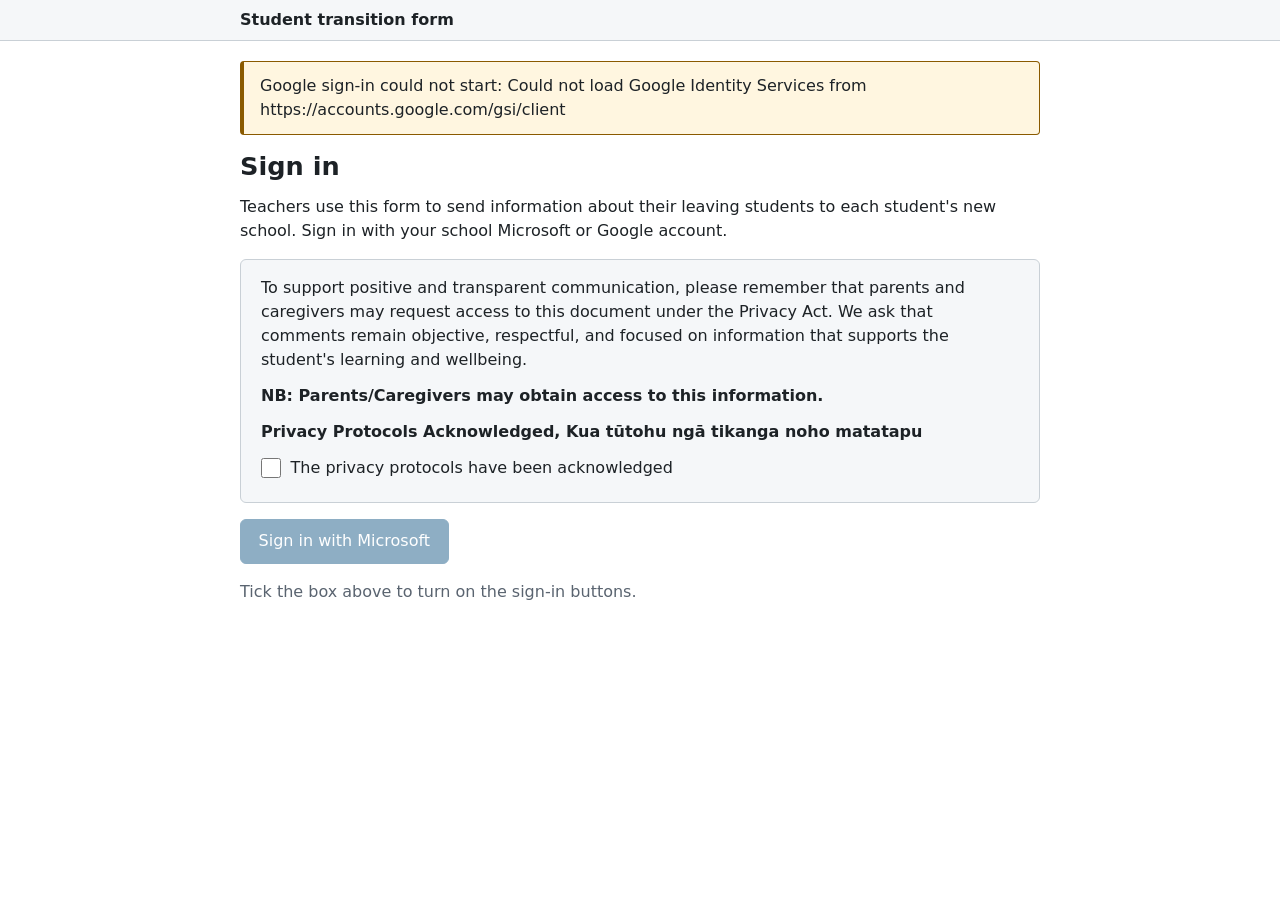
<file: index.html>
<!doctype html>
<html lang="en-NZ">
<head>
  <meta charset="utf-8">
  <meta name="viewport" content="width=device-width, initial-scale=1">
  <meta name="referrer" content="no-referrer">
  <meta http-equiv="Content-Security-Policy" content="default-src 'none'; script-src 'self' https://accounts.google.com/gsi/client; style-src 'self'; img-src 'self'; connect-src 'self' https://login.microsoftonline.com https://graph.microsoft.com https://accounts.google.com https://www.googleapis.com https://gmail.googleapis.com; frame-src https://accounts.google.com; base-uri 'none'; form-action 'none'; object-src 'none'">
  <title>Student transition form</title>
  <link rel="stylesheet" href="css/form.css?v=2026-10-20b">
</head>
<body>
  <!-- Runs first. If this window is the Microsoft sign-in popup returning to us, it hands the
       response back to the main page and closes, and the rest of the page does not start.
       Microsoft returns to the site root, so this page must keep loading these two scripts first. -->
  <script src="vendor/msal-redirect-bridge-5.23.0.min.js?v=2026-10-20b"></script>
  <script src="js/popup-bridge.js?v=2026-10-20b"></script>

  <div id="app">
    <header class="site-header">
      <div class="wrap header-row">
        <p class="site-title">Student transition form</p>
        <div id="header-account" class="header-account" hidden>
          <span id="header-teacher"></span>
          <button type="button" id="sign-out" class="secondary small">Sign out</button>
        </div>
      </div>
    </header>

    <main class="wrap">
      <div id="banner" class="banner" role="alert" hidden></div>

      <!-- Sign-in -->
      <section id="signin-view" class="view" aria-labelledby="signin-heading">
        <h1 id="signin-heading" tabindex="-1">Sign in</h1>
        <p>Teachers use this form to send information about their leaving students to each student's new school. Sign in with your school Microsoft or Google account.</p>
        <div class="privacy">
          <p id="privacy-text"></p>
          <p id="privacy-nb" class="nb"></p>
          <fieldset class="tick-fieldset">
            <legend id="privacy-legend"></legend>
            <label class="tick"><input type="checkbox" id="privacy-tick"> <span id="privacy-tick-text"></span></label>
          </fieldset>
        </div>
        <p id="signin-loading" class="hint">Loading the sign-in buttons…</p>
        <p id="no-providers" class="hint" hidden>No sign-in provider is set up. Add a client ID to <code>config.js</code>.</p>
        <div class="buttons">
          <button type="button" id="ms-signin" hidden disabled>Sign in with Microsoft</button>
          <button type="button" id="google-signin" hidden disabled>Sign in with Google</button>
        </div>
        <p id="signin-help" class="hint">Tick the box above to turn on the sign-in buttons.</p>
        <div id="signin-message" class="message error" role="alert" hidden></div>
      </section>

      <!-- Teacher details, shown once signed in -->
      <section id="teacher-panel" class="panel" aria-labelledby="teacher-heading" hidden>
        <h2 id="teacher-heading">Your details</h2>
        <div class="teacher-grid">
          <div class="field">
            <label for="teacher-name" id="teacher-name-label"></label>
            <input type="text" id="teacher-name" autocomplete="name" aria-describedby="teacher-name-problem">
            <p id="teacher-name-problem" class="problem" hidden>Please enter your name.</p>
          </div>
          <div class="field">
            <label for="teacher-email" id="teacher-email-label"></label>
            <input type="text" id="teacher-email" readonly aria-describedby="teacher-email-hint">
            <p id="teacher-email-hint" class="hint small">From your sign-in. It cannot be changed here.</p>
          </div>
        </div>
        <p id="teacher-school"></p>
        <p id="teacher-notes" class="hint small" hidden></p>
      </section>

      <!-- Roll setup -->
      <section id="setup-view" class="view" aria-labelledby="setup-heading" hidden>
        <h1 id="setup-heading" tabindex="-1">Your leaving roll</h1>
        <p>Start a new roll, or open a roll you saved earlier.</p>
        <div class="settings-grid">
          <div class="field">
            <label for="setup-year">Transition year</label>
            <input type="number" id="setup-year" inputmode="numeric" min="2000" max="2999" step="1" aria-describedby="setup-year-hint">
            <p id="setup-year-hint" class="hint small">The year these students are moving schools.</p>
          </div>
          <div class="field">
            <label for="setup-student-year">Year (default for the roll)</label>
            <select id="setup-student-year" aria-describedby="setup-student-year-hint"></select>
            <p id="setup-student-year-hint" class="hint small">Fills in Student Year for each student you add. You can change it for any student.</p>
          </div>
        </div>
        <div class="buttons">
          <button type="button" id="start-roll">Start a new roll</button>
          <button type="button" id="open-roll-setup" class="secondary">Open a saved roll</button>
        </div>
      </section>

      <!-- Roll overview -->
      <section id="roll-view" class="view" aria-labelledby="roll-heading" hidden>
        <h1 id="roll-heading" tabindex="-1">Your leaving roll</h1>

        <div class="save-bar" aria-label="Saving">
          <p id="save-status" class="save-status" role="status"></p>
          <div class="buttons">
            <button type="button" id="save" hidden>Save</button>
            <button type="button" id="save-copy" class="secondary">Save a copy</button>
          </div>
        </div>

        <div class="settings-grid">
          <div class="field">
            <label for="roll-year">Transition year</label>
            <input type="number" id="roll-year" inputmode="numeric" min="2000" max="2999" step="1" aria-describedby="roll-year-problem">
            <p id="roll-year-problem" class="problem" hidden>Enter a four-digit year.</p>
          </div>
          <div class="field">
            <label for="roll-student-year">Year (default for the roll)</label>
            <select id="roll-student-year" aria-describedby="roll-student-year-hint"></select>
            <p id="roll-student-year-hint" class="hint small">Used for students you add from now on. Students already added keep their own Year.</p>
          </div>
        </div>

        <p id="roll-total" class="roll-total"></p>
        <div class="table-wrap">
          <table id="roll-table">
            <caption class="visually-hidden">Students on this roll</caption>
            <thead>
              <tr><th scope="col">Name</th><th scope="col">Year</th><th scope="col">Destination school</th><th scope="col">Status</th><th scope="col"><span class="visually-hidden">Actions</span></th></tr>
            </thead>
            <tbody id="roll-rows"></tbody>
          </table>
        </div>
        <p id="roll-empty" class="hint">No students yet. Choose Add student to begin.</p>
        <div class="buttons">
          <button type="button" id="add-student" aria-describedby="add-lock-text">Add student</button>
          <span id="add-lock" class="lock-note" hidden>
            <span id="add-lock-text">Save your roll to a file first, so nothing is lost.</span>
            <button type="button" id="add-lock-save" class="secondary">Save</button>
          </span>
        </div>
        <h2 class="small-heading">Other roll actions</h2>
        <div class="buttons">
          <button type="button" id="open-roll" class="secondary">Open a saved roll</button>
          <button type="button" id="new-roll" class="secondary">Start a new roll</button>
        </div>
      </section>

      <!-- Student form -->
      <section id="student-view" class="view" aria-labelledby="student-heading" hidden>
        <p><button type="button" id="back-top" class="link-button">← Back to the roll</button></p>
        <h1 id="student-heading" tabindex="-1">Student</h1>
        <p class="nb" id="student-nb"></p>
        <div id="student-summary" class="summary" role="status"></div>
        <form id="student-form" novalidate></form>
        <div class="buttons form-end">
          <button type="button" id="save-add-another" aria-describedby="student-lock-text">Save and add another student</button>
          <button type="button" id="back-bottom" class="secondary">Back to the roll</button>
        </div>
        <p id="student-lock" class="lock-note" hidden>
          <span id="student-lock-text">Save your roll to a file first, so nothing is lost.</span>
          <button type="button" id="student-lock-save" class="secondary">Save</button>
        </p>
        <p id="student-save-status" class="hint small" role="status"></p>
      </section>
    </main>

    <input type="file" id="file-input" accept=".json,application/json" hidden>

    <dialog id="dialog" aria-labelledby="dialog-heading" aria-describedby="dialog-body">
      <h2 id="dialog-heading"></h2>
      <div id="dialog-body"></div>
      <div id="dialog-buttons" class="buttons"></div>
    </dialog>
  </div>

  <script src="config.js?v=2026-10-20b"></script>
  <script src="vendor/msal-browser-5.23.0.min.js?v=2026-10-20b"></script>
  <script src="js/csv.js?v=2026-10-20b"></script>
  <script src="js/fields.js?v=2026-10-20b"></script>
  <script src="js/rules.js?v=2026-10-20b"></script>
  <script src="js/rollfile.js?v=2026-10-20b"></script>
  <script src="js/schools.js?v=2026-10-20b"></script>
  <script src="js/microsoft.js?v=2026-10-20b"></script>
  <script src="js/google.js?v=2026-10-20b"></script>
  <script src="js/savefile.js?v=2026-10-20b"></script>
  <script src="js/form.js?v=2026-10-20b"></script>
  <script src="js/app.js?v=2026-10-20b"></script>
</body>
</html>
</file>
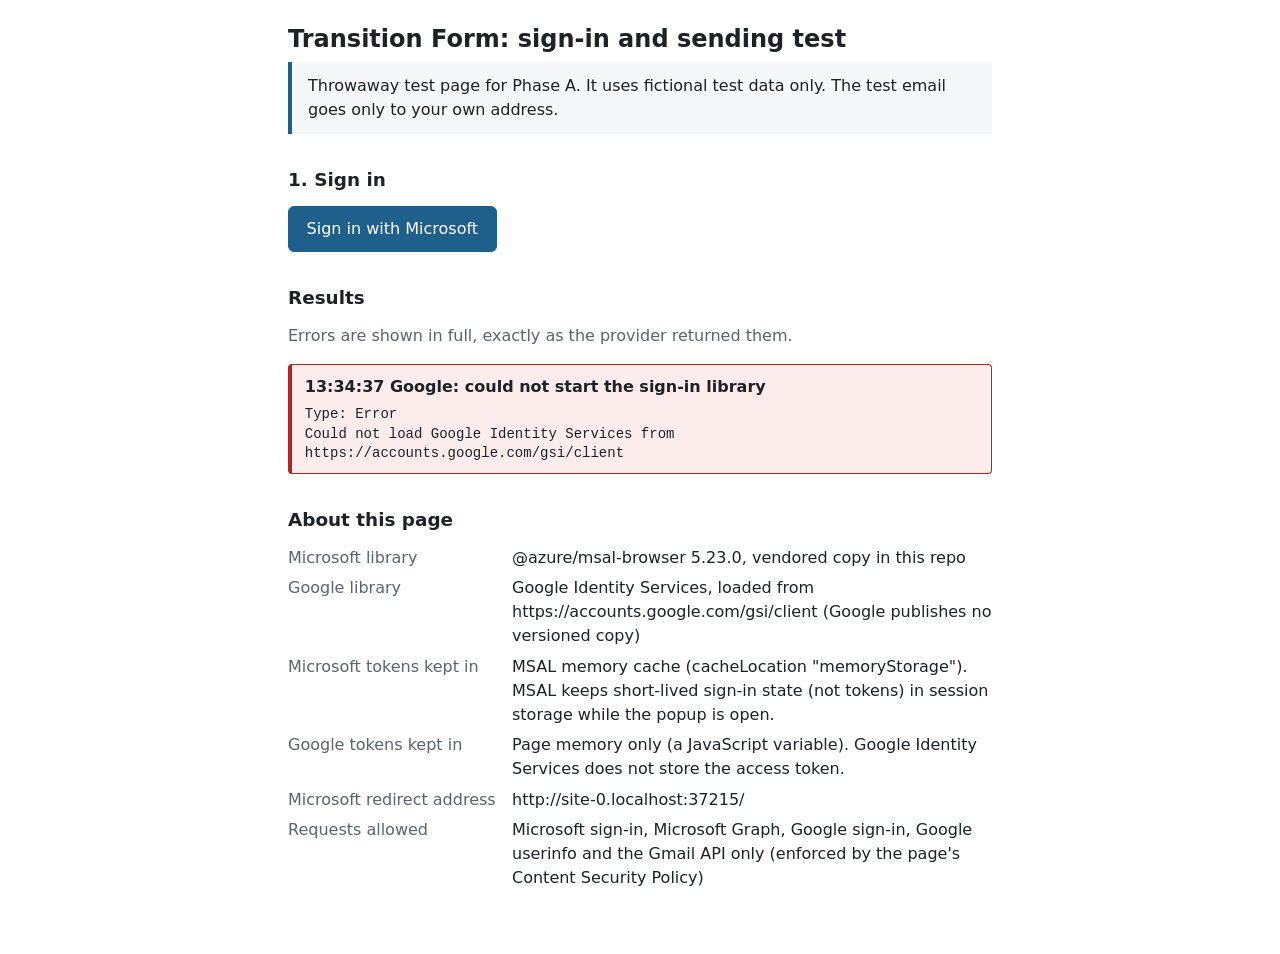
<file: phase-a.html>
<!doctype html>
<html lang="en-NZ">
<head>
  <meta charset="utf-8">
  <meta name="viewport" content="width=device-width, initial-scale=1">
  <meta name="referrer" content="no-referrer">
  <meta http-equiv="Content-Security-Policy" content="default-src 'none'; script-src 'self' https://accounts.google.com/gsi/client; style-src 'self'; img-src 'self'; connect-src https://login.microsoftonline.com https://graph.microsoft.com https://accounts.google.com https://www.googleapis.com https://gmail.googleapis.com; frame-src https://accounts.google.com; base-uri 'none'; form-action 'none'; object-src 'none'">
  <title>Transition Form sign-in test (Phase A)</title>
  <link rel="stylesheet" href="css/style.css?v=2026-10-20b">
</head>
<body>
  <!-- Runs first. If this window is the Microsoft sign-in popup returning to us, it hands the
       response back to the main page and closes, and the rest of the page does not start. -->
  <script src="vendor/msal-redirect-bridge-5.23.0.min.js?v=2026-10-20b"></script>
  <script src="js/popup-bridge.js?v=2026-10-20b"></script>

  <main id="app">
    <header>
      <h1>Transition Form: sign-in and sending test</h1>
      <p class="notice">Throwaway test page for Phase A. It uses fictional test data only. The test email goes only to your own address.</p>
    </header>

    <section id="signin-section" aria-labelledby="signin-heading">
      <h2 id="signin-heading">1. Sign in</h2>
      <p id="no-providers" hidden>No sign-in provider is set up yet. Add a client ID to <code>config.js</code>.</p>
      <div class="buttons">
        <button type="button" id="ms-signin" hidden>Sign in with Microsoft</button>
        <button type="button" id="google-signin" hidden>Sign in with Google</button>
      </div>
    </section>

    <section id="account-section" aria-labelledby="account-heading" hidden>
      <h2 id="account-heading">2. Signed-in account</h2>
      <dl id="account-details"></dl>
      <div class="buttons">
        <button type="button" id="send-test">Send test email</button>
        <button type="button" id="sign-out" class="secondary">Sign out</button>
      </div>
    </section>

    <section aria-labelledby="results-heading">
      <h2 id="results-heading">Results</h2>
      <p class="hint">Errors are shown in full, exactly as the provider returned them.</p>
      <ol id="results" aria-live="polite"></ol>
    </section>

    <section aria-labelledby="about-heading">
      <h2 id="about-heading">About this page</h2>
      <dl id="about-details"></dl>
    </section>
  </main>

  <script src="config.js?v=2026-10-20b"></script>
  <script src="vendor/msal-browser-5.23.0.min.js?v=2026-10-20b"></script>
  <script src="js/csv.js?v=2026-10-20b"></script>
  <script src="js/mime.js?v=2026-10-20b"></script>
  <script src="js/microsoft.js?v=2026-10-20b"></script>
  <script src="js/google.js?v=2026-10-20b"></script>
  <script src="js/phase-a.js?v=2026-10-20b"></script>
</body>
</html>
</file>
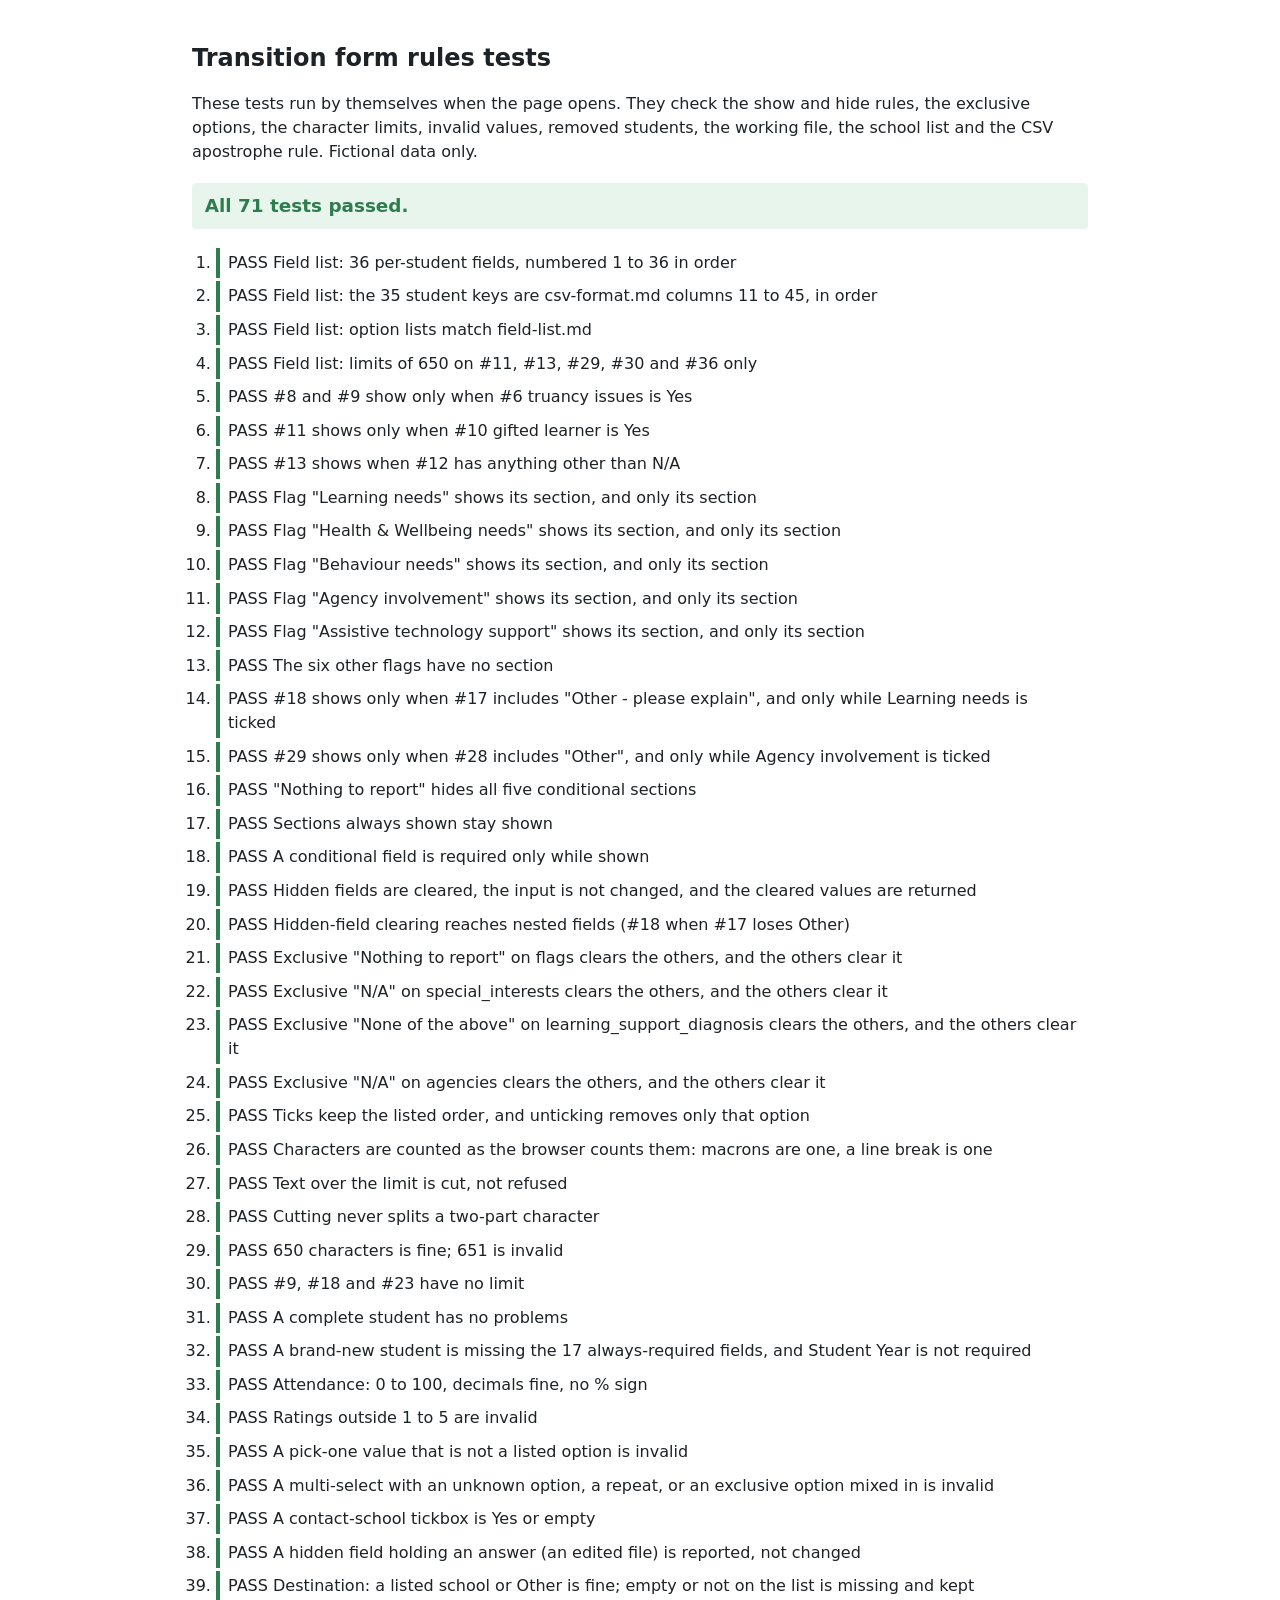
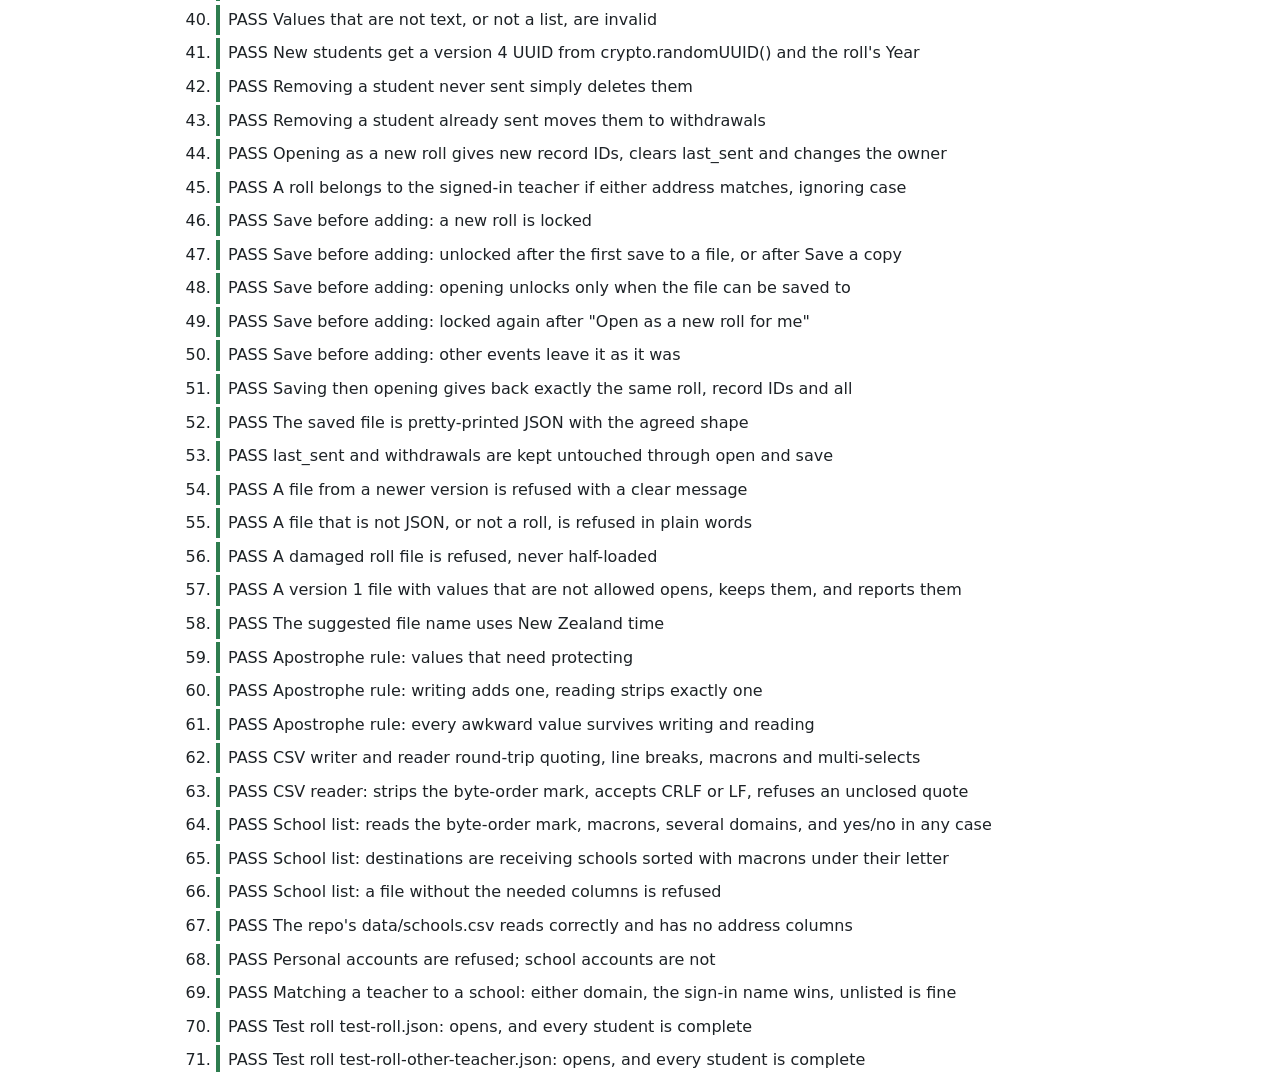
<file: tests/rules.html>
<!doctype html>
<html lang="en-NZ">
<head>
  <meta charset="utf-8">
  <meta name="viewport" content="width=device-width, initial-scale=1">
  <meta http-equiv="Content-Security-Policy" content="default-src 'none'; script-src 'self'; style-src 'self'; connect-src 'self'; base-uri 'none'; form-action 'none'; object-src 'none'">
  <title>Transition form rules tests</title>
  <link rel="stylesheet" href="tests.css?v=2026-10-20b">
</head>
<body>
  <main>
    <h1>Transition form rules tests</h1>
    <p>These tests run by themselves when the page opens. They check the show and hide rules, the exclusive options, the character limits, invalid values, removed students, the working file, the school list and the CSV apostrophe rule. Fictional data only.</p>
    <p id="summary" role="status">Running…</p>
    <ol id="results"></ol>
  </main>
  <script src="../js/csv.js?v=2026-10-20b"></script>
  <script src="../js/fields.js?v=2026-10-20b"></script>
  <script src="../js/rules.js?v=2026-10-20b"></script>
  <script src="../js/rollfile.js?v=2026-10-20b"></script>
  <script src="../js/schools.js?v=2026-10-20b"></script>
  <script src="runner.js?v=2026-10-20b"></script>
  <script src="rules.test.js?v=2026-10-20b"></script>
  <script src="start.js?v=2026-10-20b"></script>
</body>
</html>
</file>
<file: css/form.css>
:root {
  --bg: #ffffff;
  --text: #1d2226;
  --muted: #5a6470;
  --border: #c9d0d6;
  --panel: #f5f7f9;
  --accent: #1f5f8b;
  --accent-text: #ffffff;
  --ok: #2e7d4f;
  --ok-bg: #e8f5ec;
  --error: #b3261e;
  --error-bg: #fdecec;
  --warn: #8a5a00;
  --warn-bg: #fff6e0;
  --focus: #1f5f8b;
}

@media (prefers-color-scheme: dark) {
  :root {
    --bg: #15191d;
    --text: #e6e9ec;
    --muted: #a3adb8;
    --border: #3d4650;
    --panel: #1e2329;
    --accent: #6fb3e0;
    --accent-text: #0d1114;
    --ok: #5fbf86;
    --ok-bg: #16291e;
    --error: #f08a82;
    --error-bg: #331a1a;
    --warn: #f0c060;
    --warn-bg: #2e2614;
    --focus: #6fb3e0;
  }
}

* { box-sizing: border-box; }

html.auth-popup #app { display: none; }

body {
  margin: 0;
  background: var(--bg);
  color: var(--text);
  font: 16px/1.5 system-ui, -apple-system, "Segoe UI", Roboto, sans-serif;
}

[hidden] { display: none !important; }

.wrap { max-width: 52rem; margin: 0 auto; padding: 0 1rem; }
main.wrap { padding-top: 1.25rem; padding-bottom: 4rem; }

.site-header { border-bottom: 1px solid var(--border); background: var(--panel); }
.header-row { display: flex; flex-wrap: wrap; align-items: center; justify-content: space-between; gap: 0.5rem 1rem; padding-top: 0.5rem; padding-bottom: 0.5rem; }
.site-title { margin: 0; font-weight: 600; }
.header-account { display: flex; align-items: center; gap: 0.75rem; flex-wrap: wrap; overflow-wrap: anywhere; }

h1 { font-size: 1.6rem; line-height: 1.25; margin: 0.5rem 0 0.75rem; }
h1:focus { outline: none; }
h2 { font-size: 1.2rem; margin: 1.75rem 0 0.75rem; }
.small-heading { font-size: 1rem; color: var(--muted); margin-top: 2.5rem; }

p { margin: 0 0 0.75rem; }
.hint { color: var(--muted); }
.small { font-size: 0.9rem; }
.nb { font-weight: 600; }

.banner {
  border: 1px solid var(--warn);
  border-left-width: 4px;
  background: var(--warn-bg);
  padding: 0.75rem 1rem;
  margin-bottom: 1rem;
  border-radius: 4px;
}

.privacy, .panel {
  background: var(--panel);
  border: 1px solid var(--border);
  border-radius: 6px;
  padding: 1rem 1.25rem;
  margin: 1rem 0;
}
.panel h2 { margin-top: 0; }

.message { padding: 0.75rem 1rem; border-radius: 4px; margin-top: 1rem; }
.message.error { background: var(--error-bg); border-left: 4px solid var(--error); }

/* ---- Buttons ---- */

.buttons { display: flex; flex-wrap: wrap; gap: 0.75rem; margin: 1rem 0; }

button {
  font: inherit;
  padding: 0.6rem 1.1rem;
  border-radius: 6px;
  border: 1px solid var(--accent);
  background: var(--accent);
  color: var(--accent-text);
  cursor: pointer;
  min-height: 44px;
}
button.secondary { background: transparent; color: var(--accent); }
button.small { padding: 0.3rem 0.75rem; min-height: 36px; font-size: 0.95rem; }
button.danger { border-color: var(--error); color: var(--error); }
button:disabled { opacity: 0.5; cursor: not-allowed; }
button.link-button {
  background: none; border: none; color: var(--accent); padding: 0.25rem 0; min-height: 0;
  text-decoration: underline;
}

:focus-visible { outline: 3px solid var(--focus); outline-offset: 2px; }

/* ---- Form controls ---- */

label, legend { font-weight: 600; }
legend { padding: 0; margin-bottom: 0.4rem; }
fieldset { border: none; padding: 0; margin: 0; min-width: 0; }
.tick-fieldset { margin-top: 0.75rem; }

input[type="text"], input[type="number"], select, textarea {
  display: block;
  width: 100%;
  max-width: 100%;
  font: inherit;
  color: var(--text);
  background: var(--bg);
  border: 1px solid var(--muted);
  border-radius: 4px;
  padding: 0.5rem 0.6rem;
  margin-top: 0.3rem;
  min-height: 44px;
}
input.short, input[type="number"] { max-width: 10rem; }
select { max-width: 30rem; }
textarea { min-height: 7rem; resize: vertical; }
input[readonly] { background: var(--panel); color: var(--muted); }

input[type="checkbox"], input[type="radio"] {
  width: 1.25rem; height: 1.25rem; margin: 0 0.5rem 0 0; flex: none; accent-color: var(--accent);
}

label.tick, label.option {
  display: flex; align-items: flex-start; gap: 0.1rem; font-weight: normal; padding: 0.35rem 0; cursor: pointer;
}
label.tick input, label.option input { margin-top: 0.15rem; }

.options { display: grid; grid-template-columns: repeat(auto-fill, minmax(14rem, 1fr)); gap: 0 1rem; }
.options.rating { display: flex; flex-wrap: wrap; gap: 0 1.5rem; }

.req { font-weight: normal; color: var(--muted); font-size: 0.9rem; }

.field { margin: 0 0 1.4rem; padding-left: 0.75rem; border-left: 4px solid transparent; }
.field.is-missing { border-left-color: var(--warn); }
.field.is-invalid { border-left-color: var(--error); }
.field .hint { margin: 0.2rem 0 0.2rem; }

.problem { margin: 0.3rem 0 0; font-size: 0.9rem; font-weight: 600; }
.is-missing .problem { color: var(--warn); }
.is-invalid .problem, #teacher-name-problem, #roll-year-problem { color: var(--error); }

.counter { margin: 0.25rem 0 0; color: var(--muted); }
.counter.at-limit { color: var(--warn); font-weight: 600; }

.settings-grid, .teacher-grid { display: grid; grid-template-columns: repeat(auto-fit, minmax(15rem, 1fr)); gap: 0 1.5rem; }
.settings-grid .field, .teacher-grid .field { padding-left: 0; border-left: none; margin-bottom: 1rem; }

.lock-note { display: flex; flex-wrap: wrap; align-items: center; gap: 0.5rem 0.75rem; color: var(--warn); font-weight: 600; }
p.lock-note { margin-top: -0.25rem; }

/* ---- Roll overview ---- */

.save-bar {
  display: flex; flex-wrap: wrap; align-items: center; justify-content: space-between; gap: 0 1rem;
  background: var(--panel); border: 1px solid var(--border); border-radius: 6px; padding: 0 1rem; margin: 0 0 1.25rem;
}
.save-status { margin: 0.75rem 0; }
.save-status.unsaved { color: var(--warn); font-weight: 600; }
.save-bar .buttons { margin: 0.6rem 0; }

.roll-total { font-weight: 600; }
.table-wrap { overflow-x: auto; border: 1px solid var(--border); border-radius: 6px; }
table { width: 100%; border-collapse: collapse; }
th, td { text-align: left; padding: 0.55rem 0.75rem; border-bottom: 1px solid var(--border); vertical-align: middle; }
thead th { background: var(--panel); font-size: 0.95rem; }
tbody tr:last-child th, tbody tr:last-child td { border-bottom: none; }
tbody th { font-weight: 600; overflow-wrap: anywhere; }
td.actions { white-space: nowrap; text-align: right; }
td.actions button + button { margin-left: 0.5rem; }
.status-complete { color: var(--ok); font-weight: 600; }
.status-missing { color: var(--warn); font-weight: 600; }

/* ---- Student form ---- */

.summary {
  border: 1px solid var(--warn); border-left-width: 4px; background: var(--warn-bg);
  border-radius: 4px; padding: 0.75rem 1rem; margin: 1rem 0 1.5rem;
}
.summary.complete { border-color: var(--ok); background: var(--ok-bg); }
.summary p { margin: 0; font-weight: 600; }
.summary ul { margin: 0.5rem 0 0; padding-left: 1.25rem; columns: 2 18rem; }
.summary a { color: var(--text); }

.form-section { border-top: 2px solid var(--border); padding-top: 0.25rem; }
.form-section .intro { color: var(--muted); }
.form-end { border-top: 2px solid var(--border); padding-top: 1rem; }

/* ---- Dialog ---- */

dialog {
  max-width: min(34rem, calc(100vw - 2rem));
  border: 1px solid var(--border);
  border-radius: 8px;
  background: var(--bg);
  color: var(--text);
  padding: 1.25rem 1.5rem;
}
dialog::backdrop { background: rgba(0, 0, 0, 0.45); }
dialog h2 { margin-top: 0; }
dialog .buttons { margin-bottom: 0; }

.visually-hidden {
  position: absolute; width: 1px; height: 1px; overflow: hidden; clip: rect(0 0 0 0); white-space: nowrap;
}

code { font-family: ui-monospace, Consolas, monospace; }

@media (max-width: 34rem) {
  h1 { font-size: 1.35rem; }
  .options { grid-template-columns: 1fr; }
  thead { display: none; }
  table, tbody, tr, th, td { display: block; width: 100%; }
  tbody tr { border-bottom: 1px solid var(--border); padding: 0.5rem 0; }
  tbody th, tbody td { border: none; padding: 0.15rem 0.75rem; }
  td.actions { text-align: left; padding-top: 0.4rem; }
  .summary ul { columns: 1; }
}
</file>
<file: css/style.css>
:root {
  --bg: #ffffff;
  --text: #1d2226;
  --muted: #5a6470;
  --border: #d4d9de;
  --panel: #f5f7f9;
  --accent: #1f5f8b;
  --accent-text: #ffffff;
  --ok-bg: #e8f5ec;
  --ok-border: #2e7d4f;
  --error-bg: #fdecec;
  --error-border: #b3261e;
  --info-bg: #eef3f8;
  --info-border: #6b8bab;
}

@media (prefers-color-scheme: dark) {
  :root {
    --bg: #15191d;
    --text: #e6e9ec;
    --muted: #a3adb8;
    --border: #39424b;
    --panel: #1e2329;
    --accent: #6fb3e0;
    --accent-text: #0d1114;
    --ok-bg: #16291e;
    --ok-border: #5fbf86;
    --error-bg: #331a1a;
    --error-border: #f08a82;
    --info-bg: #1b2530;
    --info-border: #7f9dbb;
  }
}

* { box-sizing: border-box; }

html.auth-popup #app { display: none; }

body {
  margin: 0;
  background: var(--bg);
  color: var(--text);
  font: 16px/1.5 system-ui, -apple-system, "Segoe UI", Roboto, sans-serif;
}

main {
  max-width: 46rem;
  margin: 0 auto;
  padding: 1.5rem 1rem 3rem;
}

h1 { font-size: 1.5rem; line-height: 1.25; margin: 0 0 0.5rem; }
h2 { font-size: 1.15rem; margin: 2rem 0 0.75rem; }

.notice {
  background: var(--panel);
  border-left: 4px solid var(--accent);
  padding: 0.75rem 1rem;
  margin: 0;
}

.hint { color: var(--muted); margin-top: 0; }

.buttons { display: flex; flex-wrap: wrap; gap: 0.75rem; }

button {
  font: inherit;
  padding: 0.65rem 1.1rem;
  border-radius: 6px;
  border: 1px solid var(--accent);
  background: var(--accent);
  color: var(--accent-text);
  cursor: pointer;
  min-height: 44px;
}

button.secondary { background: transparent; color: var(--accent); }
button:disabled { opacity: 0.55; cursor: progress; }
button:focus-visible { outline: 3px solid var(--accent); outline-offset: 2px; }

dl {
  display: grid;
  grid-template-columns: minmax(8rem, 13rem) 1fr;
  gap: 0.4rem 1rem;
  margin: 0 0 1rem;
}

dt { color: var(--muted); }
dd { margin: 0; overflow-wrap: anywhere; }

@media (max-width: 34rem) {
  dl { grid-template-columns: 1fr; gap: 0.1rem; }
  dd { margin-bottom: 0.6rem; }
}

#results { list-style: none; padding: 0; margin: 0; }

.result {
  border: 1px solid var(--info-border);
  border-left-width: 4px;
  background: var(--info-bg);
  padding: 0.6rem 0.8rem;
  margin-bottom: 0.6rem;
  border-radius: 4px;
}

.result.success { border-color: var(--ok-border); background: var(--ok-bg); }
.result.error { border-color: var(--error-border); background: var(--error-bg); }

.result pre {
  margin: 0.4rem 0 0;
  white-space: pre-wrap;
  overflow-wrap: anywhere;
  font: 0.875rem/1.4 ui-monospace, Consolas, monospace;
}

code { font-family: ui-monospace, Consolas, monospace; }
</file>
<file: tests/tests.css>
:root {
  --bg: #ffffff;
  --text: #1d2226;
  --pass: #2e7d4f;
  --pass-bg: #e8f5ec;
  --fail: #b3261e;
  --fail-bg: #fdecec;
  --skip: #6b6f75;
  --skip-bg: #f1f2f4;
}

@media (prefers-color-scheme: dark) {
  :root {
    --bg: #15191d;
    --text: #e6e9ec;
    --pass: #5fbf86;
    --pass-bg: #16291e;
    --fail: #f08a82;
    --fail-bg: #331a1a;
    --skip: #a3adb8;
    --skip-bg: #1e2329;
  }
}

body { margin: 0; background: var(--bg); color: var(--text); font: 16px/1.5 system-ui, "Segoe UI", sans-serif; }
main { max-width: 56rem; margin: 0 auto; padding: 1.5rem 1rem 3rem; }
h1 { font-size: 1.5rem; }
#summary { font-weight: 600; font-size: 1.15rem; padding: 0.6rem 0.8rem; border-radius: 4px; }
#summary.pass { background: var(--pass-bg); color: var(--pass); }
#summary.fail { background: var(--fail-bg); color: var(--fail); }
#results { padding-left: 1.5rem; }
#results li { margin: 0.2rem 0; padding: 0.2rem 0.5rem; border-left: 4px solid; }
#results li.pass { border-color: var(--pass); }
#results li.fail { border-color: var(--fail); background: var(--fail-bg); }
#results li.skip { border-color: var(--skip); background: var(--skip-bg); }
#results pre { margin: 0.3rem 0 0; white-space: pre-wrap; overflow-wrap: anywhere; font: 0.85rem/1.4 ui-monospace, Consolas, monospace; }
</file>
